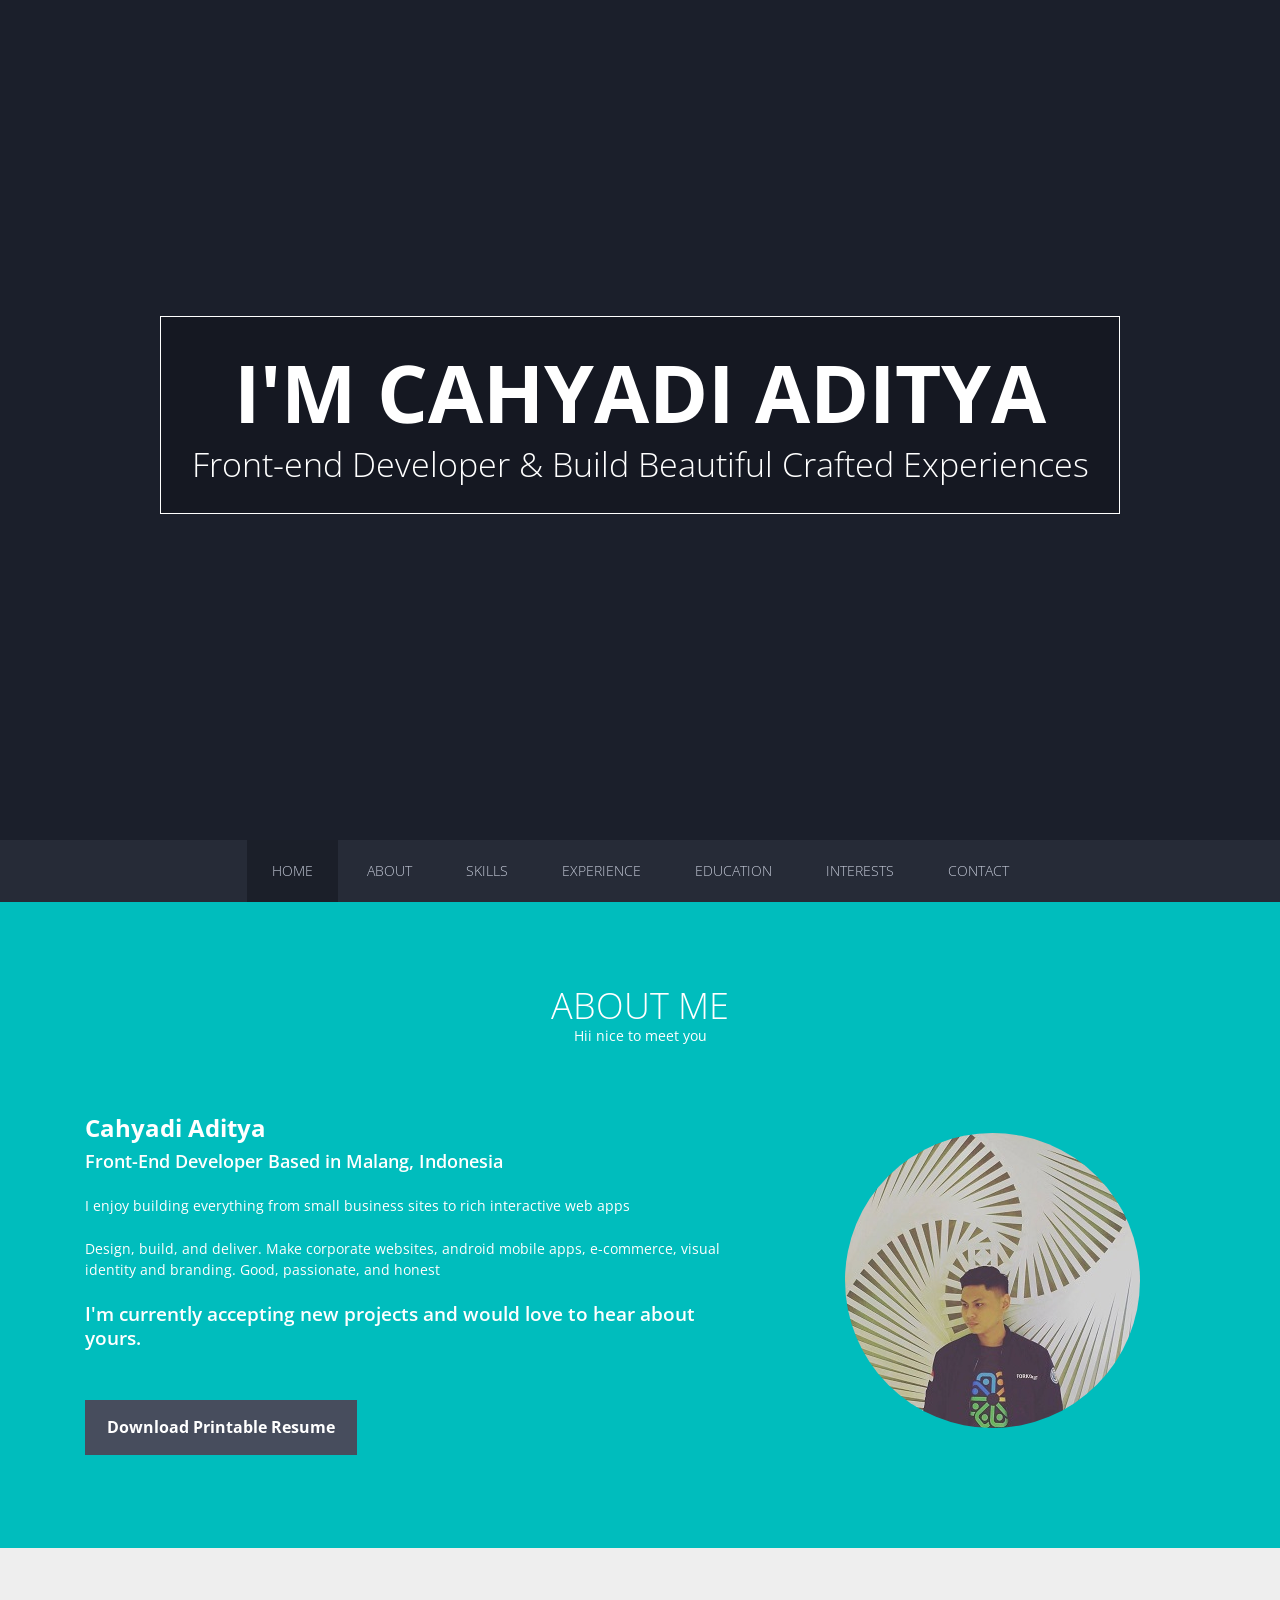
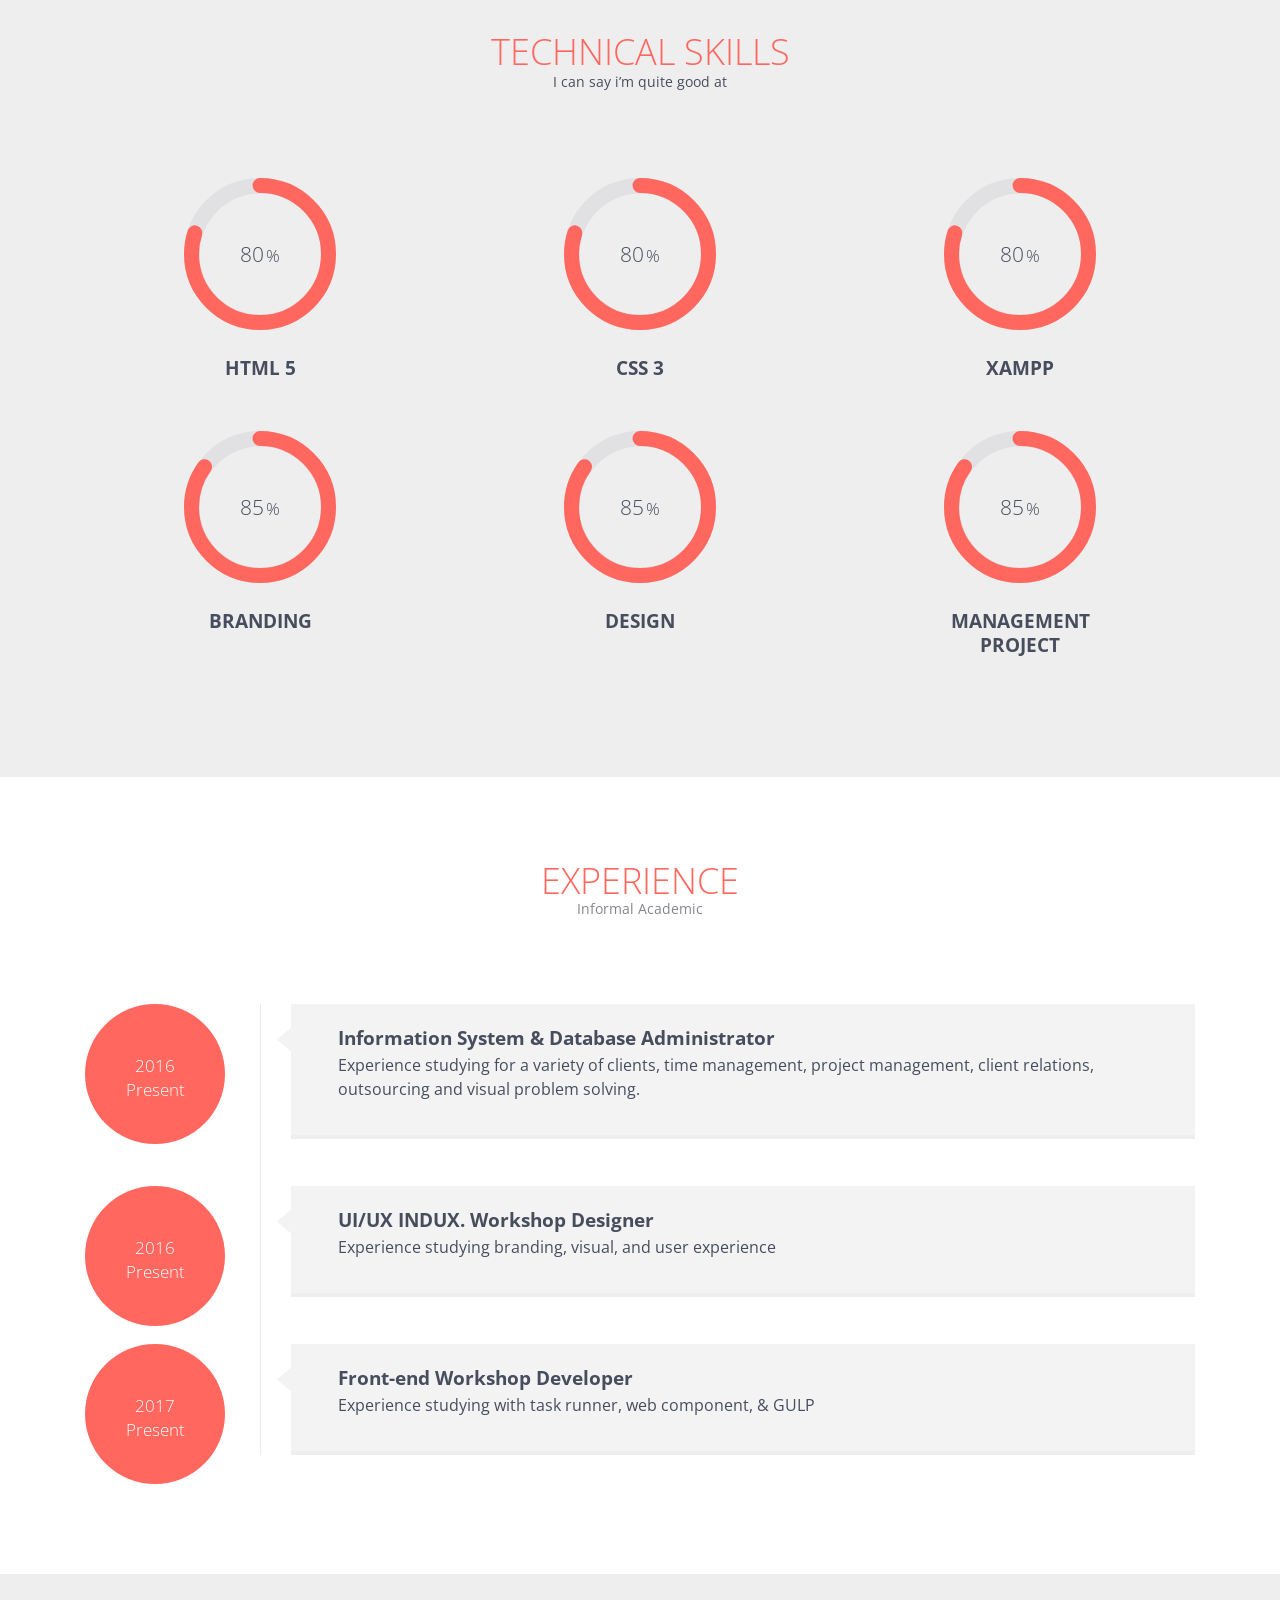
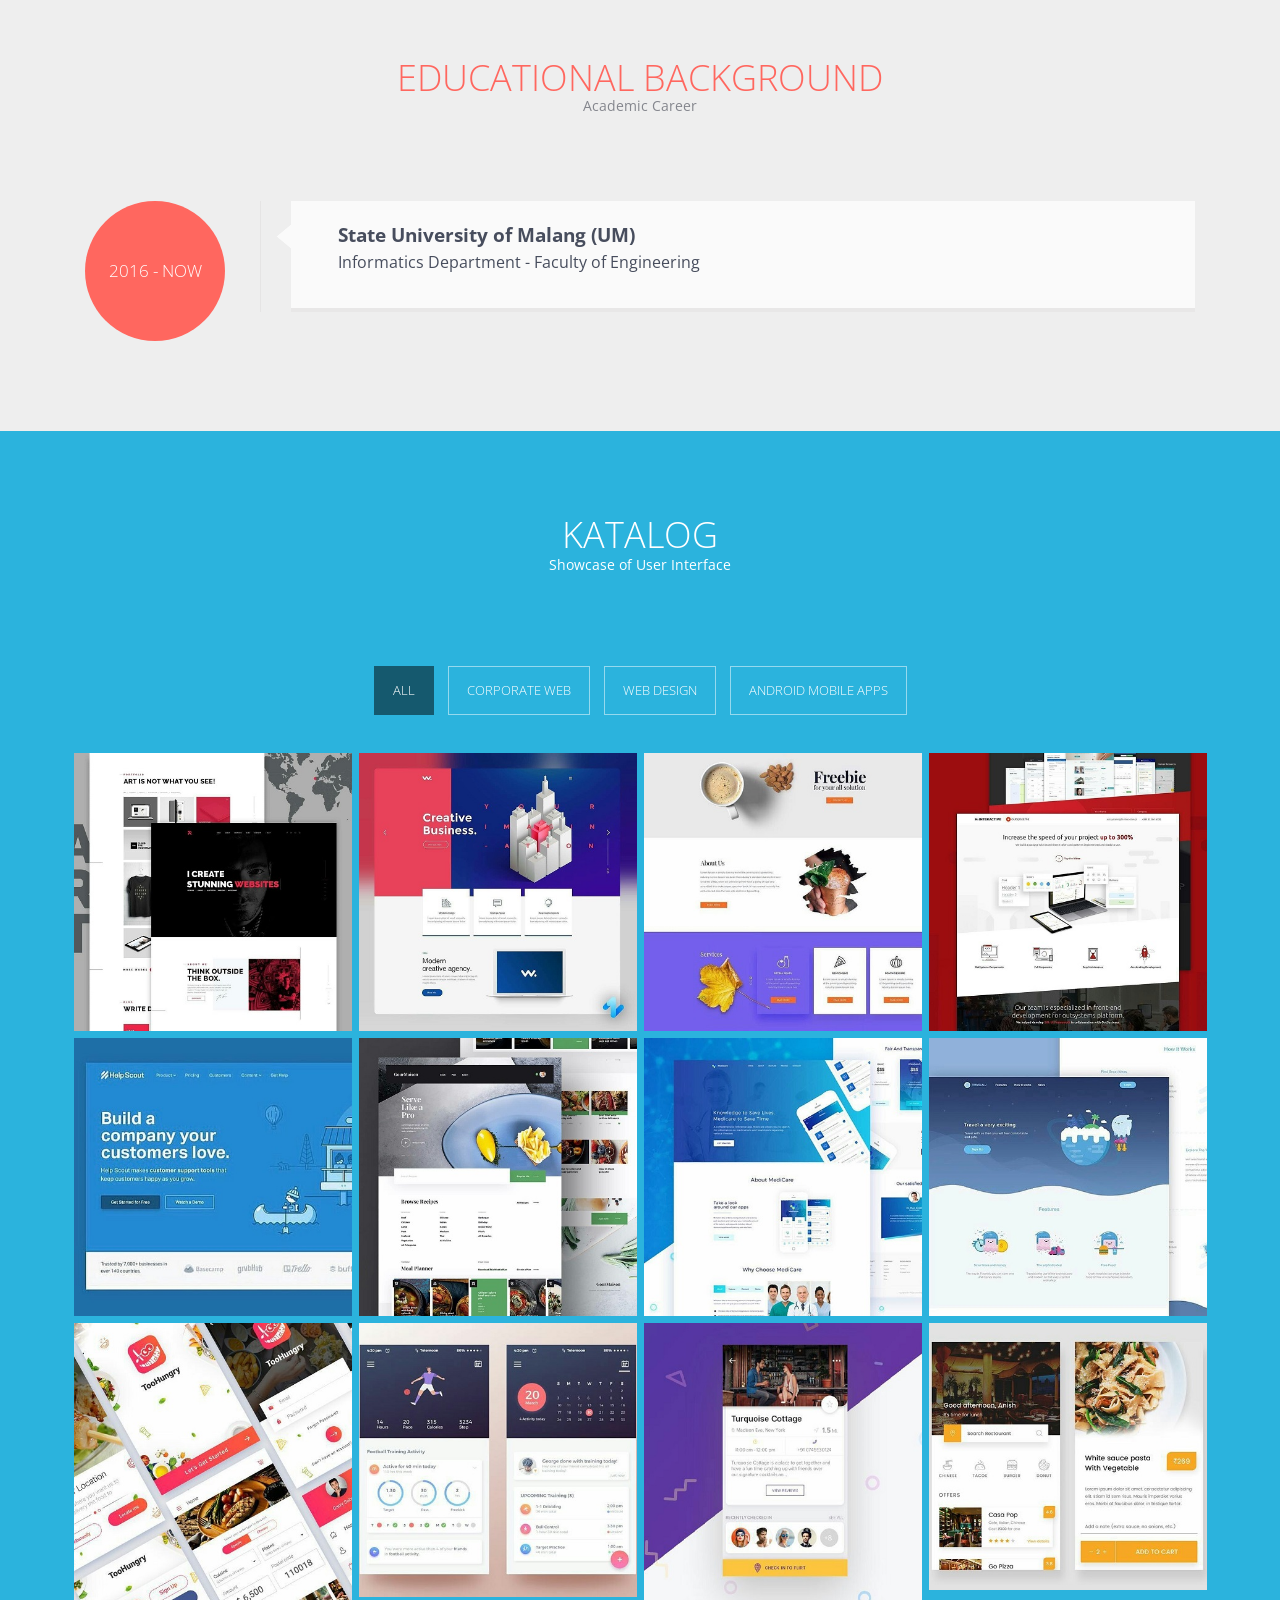
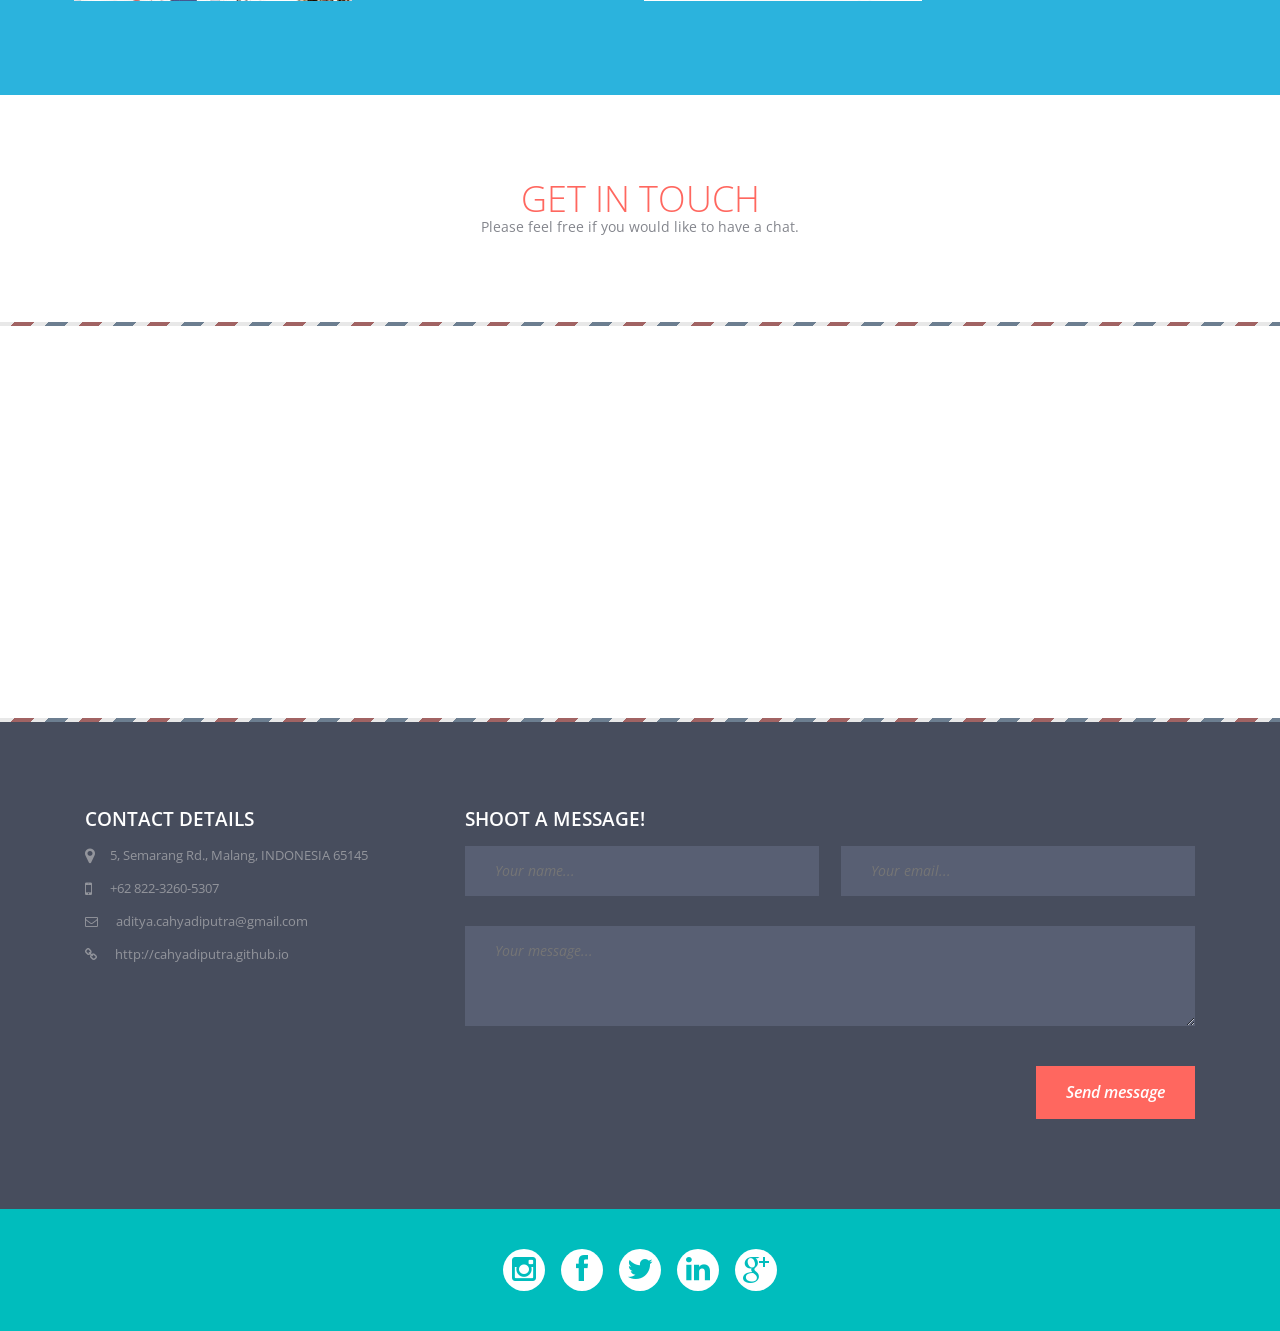
<file: index.html>
<!DOCTYPE html>
<!--[if lt IE 7 ]> <html class="ie ie6 no-js" lang="en"> <![endif]-->
<!--[if IE 7 ]>    <html class="ie ie7 no-js" lang="en"> <![endif]-->
<!--[if IE 8 ]>    <html class="ie ie8 no-js" lang="en"> <![endif]-->
<!--[if IE 9 ]>    <html class="ie ie9 no-js" lang="en"> <![endif]-->
<!--[if gt IE 9]><!--><html class="no-js" lang="en"><!--<![endif]--><head>
<meta charset="UTF-8" />
<meta http-equiv="X-UA-Compatible" content="IE=edge,chrome=1">
<title>Cahyadi Aditya</title>
<meta name="viewport" content="width=device-width, initial-scale=1.0">
<!--main style-->
<link rel="stylesheet" type="text/css" media="screen" href="css/bootstrap.css">
<link rel="stylesheet" type="text/css" media="screen" href="css/style.css">
<!--background slider style-->
<link rel="stylesheet" type="text/css" href="css/slideshow.css" />
<!--google font style-->
<link href='http://fonts.googleapis.com/css?family=Open+Sans:300italic,400italic,600italic,700italic,800italic,400,600,700,800,300' rel='stylesheet' type='text/css'>
<!--font-family: 'Open Sans', sans-serif;-->
<!-- font css style-->
<link rel="stylesheet" href="css/font-awesome.css">
<!--for slider style-->

<noscript>
<link rel="stylesheet" type="text/css" href="css/fallback.css" />
</noscript>
<!--[if lt IE 9]>
			<link rel="stylesheet" type="text/css" href="css/fallback.css" />
		<![endif]-->
    <link rel="shortcut icon" href="images/as.ico">
</head><body>
<!--wrapper start-->
<div class="wrapper" id="wrapper">
  <header>
    <!--banner start-->
    <div class="banner row" id="banner">
      <div class="col-xs-12 col-sm-12 col-md-12 col-lg-12 noPadd" style="height:100%">
        <!--background slide show start-->        <ul class="cb-slideshow">
          <li><span>image1</span></li>
          <li><span>image2</span></li>
          <li><span>image3</span></li>
          <li><span>image3</span></li>

        </ul>
        <!--background slide show end-->
      </div>
    </div>
    <!--banner end-->
    <div class="bannerText container">
      <h1>I'm Cahyadi Aditya</h1>
      <h2>Front-end Developer & Build Beautiful Crafted Experiences</h2>
    </div>
    <!--menu start-->
    <div class="menu">
      <div class="navbar-wrapper">
        <div class="container">
          <div class="navwrapper">
            <div class="navbar navbar-inverse navbar-static-top">
              <div class="container">
                <div class="navbar-header">
                  <button type="button" class="navbar-toggle" data-toggle="collapse" data-target=".navbar-collapse"> <span class="icon-bar"></span> <span class="icon-bar"></span> <span class="icon-bar"></span> </button>
                  <a class="navbar-brand" href="#">Menu</a> </div>
                <div class="navbar-collapse collapse">
                  <ul class="nav navbar-nav">
                    <li class="menuItem active"><a href="#wrapper">Home</a></li>
                    <li class="menuItem"><a href="#aboutme">About</a></li>
                    <li class="menuItem"><a href="#technical">Skills</a></li>
                    <li class="menuItem"><a href="#exprience">Experience</a></li>
                    <li class="menuItem"><a href="#education">Education</a></li>
                    <li class="menuItem"><a href="#protfolio">Interests</a></li>
                    <li class="menuItem"><a href="#contact">Contact</a></li>
                  </ul>
                </div>
              </div>
            </div>
          </div>
          <!-- End Navbar -->
        </div>
      </div>
    </div>
    <!--menu end-->
  </header>
  <!--about me start-->
  <section class="aboutme" id="aboutme">
    <div class="container">
      <div class="heading">
        <h2>About me</h2>
        <p>Hii nice to meet you </p>
      </div>
      <div class="row">
        <div class=" col-xs-12 col-sm-12 col-md-7 col-lg-7">
          <h3><b>Cahyadi Aditya</b></h3>
          <h4 class="subHeading">Front-End Developer Based in Malang, Indonesia</h4>
		  <p>I enjoy building everything from small business sites to rich interactive web apps</p>
		  <p>Design, build, and deliver.
		  Make corporate websites, android mobile apps, e-commerce, visual identity and branding.
		  Good, passionate, and honest</p>
          <h4>I'm currently accepting new projects and would love to hear about yours.</h4>
          
          <p></p>
          <p></p>

          <a href="https://drive.google.com/uc?export=download&id=1GkYFpBYsZnGGpyFj8CmBOcWP2TI9RzPV" class="bntDownload">Download Printable Resume</a> </div>
        <div class=" col-xs-12 col-sm-12 col-md-4 col-lg-4 col-md-offset-1 col-lg-offset-1 proPic"> <img src="images/jack u.jpg" alt="" class="img-circle topmar"> </div>
      </div>
    </div>
  </section>
  <!--about me end-->
  <!--loading bar start-->
  
<!--loading bar end-->
  <!--technical start-->
  <section class="technical" id="technical">
    <div class="container">
      <div class="heading">
        <h2>Technical Skills</h2>
        <p>I can say i’m quite good at</p>
      </div>
      <div class="row">
        <div class=" col-xs-12 col-sm-4 col-md-4 col-lg-4 skillsArea">
          <div class=" col-xs-12 col-sm-6 col-md-6 col-lg-6 skills"> <span class="chart skilBg" data-percent="80"> <span class="percent"></span> </span>
            <h4>HTML 5</h4>
            <p></p>
          </div>
        </div>
        <div class=" col-xs-12 col-sm-4 col-md-4 col-lg-4 skillsArea">
          <div class=" col-xs-12 col-sm-6 col-md-6 col-lg-6 skills"> <span class="chart skilBg" data-percent="80"> <span class="percent"></span> </span>
            <h4>CSS 3</h4>
            <p></p>
          </div>
        </div>
        <div class=" col-xs-12 col-sm-4 col-md-4 col-lg-4 skillsArea">
          <div class=" col-xs-12 col-sm-6 col-md-6 col-lg-6 skills"> <span class="chart skilBg" data-percent="80"> <span class="percent"></span> </span>
            <h4>XAMPP</h4>
            <p></p>
          </div>
        </div>
        <div class=" col-xs-12 col-sm-4 col-md-4 col-lg-4 skillsArea">
          <div class=" col-xs-12 col-sm-6 col-md-6 col-lg-6 skills"> <span class="chart skilBg" data-percent="85"> <span class="percent"></span> </span>
            <h4>BRANDING</h4>
            <p></p>
          </div>
        </div>
        <div class=" col-xs-12 col-sm-4 col-md-4 col-lg-4 skillsArea">
          <div class=" col-xs-12 col-sm-6 col-md-6 col-lg-6 skills"> <span class="chart skilBg" data-percent="85"> <span class="percent"></span> </span>
            <h4>DESIGN</h4>
            <p></p>
          </div>
        </div>
        <div class=" col-xs-12 col-sm-4 col-md-4 col-lg-4 skillsArea">
          <div class=" col-xs-12 col-sm-6 col-md-6 col-lg-6 skills"> <span class="chart skilBg" data-percent="85"> <span class="percent"></span> </span>
            <h4>MANAGEMENT PROJECT</h4>
            <p></p>
          </div>
        </div>
      </div>
    </div>
  </section>
  <!--technical end-->
  <!--exprience start-->
  <section class="exprience" id="exprience">
    <div class="container">
      <div class="heading">
        <h2>Experience</h2>
        <p>Informal Academic</p>
      </div>
      <div class="row workDetails">
        <div class="col-xs-12 col-sm-3 col-md-2 col-lg-2">
          <div class="workYear">2016<br>
            Present</div>
        </div>
        <div class="col-xs-12 col-sm-9 col-md-10 col-lg-10 rightArea">
          <div class="arrowpart"></div>
          <div class="exCon">
            <h4>Information System & Database Administrator</h4>
            <h5>Experience studying for a variety of clients, time management, project management, client relations, outsourcing and visual problem solving.</h5>
            <p></p>
          </div>
        </div>
      </div>
      <div class="row workDetails">
        <div class="col-xs-12 col-sm-3 col-md-2 col-lg-2">
          <div class="workYear">2016<br>
            Present</div>
        </div>
        <div class="col-xs-12 col-sm-9 col-md-10 col-lg-10 rightArea">
          <div class="arrowpart"></div>
          <div class="exCon">
            <h4>UI/UX INDUX. Workshop Designer</h4>
            <h5>Experience studying branding, visual, and user experience</h5>
            <p></p>
          </div>
        </div>
      </div>
      <div class="row workDetails">
        <div class="col-xs-12 col-sm-3 col-md-2 col-lg-2">
          <div class="workYear">2017<br>
            Present</div>
        </div>
        <div class="col-xs-12 col-sm-9 col-md-10 col-lg-10 rightArea">
          <div class="arrowpart"></div>
          <div class="exCon">
            <h4>Front-end Workshop Developer</h4>
            <h5>Experience studying with task runner, web component, & GULP</h5>
            <p></p>
          </div>
        </div>
      </div>
    </div>
  </section>
  <!--exprience end-->
  <!--education start-->
  <section class="education" id="education">
    <div class="container">
      <div class="heading">
        <h2>Educational Background</h2>
        <p>Academic Career</p>
      </div>

      <div class="row workDetails">
        <div class="col-xs-12 col-sm-3 col-md-2 col-lg-2">
          <div class="workYear">2016 - NOW</div>
        </div>
        <div class="col-xs-12 col-sm-9 col-md-10 col-lg-10 rightArea">
          <div class="arrowpart"></div>
          <div class="exCon">
            <h4>State University of Malang (UM)</h4>
            <h5>Informatics Department - Faculty of Engineering</h5>
            <p></p>
          </div>
        </div>
      </div>
    </div>

  </section>
  <!--education end-->
  <!--protfolio start-->
  <section class="protfolio" id="protfolio">
    <div class="container">
      <div class="heading">
        <h2>Katalog</h2>
        <p>Showcase of User Interface</p>
      </div>
      <div class="portfolioFilter">
        <ul>
          <li><a href="#" data-filter="*" class="current">All</a></li>
          <li><a href="#" data-filter=".photos">Corporate Web</a></li>
          <li><a href="#" data-filter=".branding">Web Design</a></li>
          <li><a href="#" data-filter=".illustration">Android Mobile Apps</a></li>
        </ul>
      </div>
      <ul class="portfolioContainer row">
        <li class="photos col-xs-6 col-sm-4 col-md-3 col-lg-3">
          <div class="lightCon"> <span class="hoverBox"> <span class="smallIcon"> <a rel="lightbox-demo" href="images/portfolio/big/1.jpg" title="Project Title1" class="zoom lb lb_warsaw1"><i class="fa fa-search fa-2x"></i></a> <a href="#" title="Project Link" target="_blank" class="linKed"><i class="fa fa-link fa-2x"></i></i></a> </span> </span> <img src="images/percy.jpg" alt=""  > </div>
        </li>
        <li class="photos col-xs-6 col-sm-4 col-md-3 col-lg-3">
          <div class="lightCon"> <span class="hoverBox"> <span class="smallIcon"> <a rel="lightbox-demo" href="images/portfolio/big/1.jpg" title="Project Title1" class="zoom lb lb_warsaw1"><i class="fa fa-search fa-2x"></i></a> <a href="#" title="Project Link" target="_blank" class="linKed"><i class="fa fa-link fa-2x"></i></i></a> </span> </span> <img src="images/harry.jpg" alt=""  > </div>
        </li>
        <li class="photos col-xs-6 col-sm-4 col-md-3 col-lg-3">
          <div class="lightCon"> <span class="hoverBox"> <span class="smallIcon"> <a rel="lightbox-demo" href="images/portfolio/big/1.jpg" title="Project Title1" class="zoom lb lb_warsaw1"><i class="fa fa-search fa-2x"></i></a> <a href="#" title="Project Link" target="_blank" class="linKed"><i class="fa fa-link fa-2x"></i></i></a> </span> </span> <img src="images/sun.jpg" alt=""  > </div>
        </li>
        <li class="photos col-xs-6 col-sm-4 col-md-3 col-lg-3">
          <div class="lightCon"> <span class="hoverBox"> <span class="smallIcon"> <a rel="lightbox-demo" href="images/portfolio/big/1.jpg" title="Project Title1" class="zoom lb lb_warsaw1"><i class="fa fa-search fa-2x"></i></a> <a href="#" title="Project Link" target="_blank" class="linKed"><i class="fa fa-link fa-2x"></i></i></a> </span> </span> <img src="images/db.jpg" alt="" > </div>
        </li>
        <li class="branding col-xs-6 col-sm-4 col-md-3 col-lg-3">
          <div class="lightCon"> <span class="hoverBox"> <span class="smallIcon"> <a rel="lightbox-demo" href="images/portfolio/big/8.jpg" title="Project Title8" class="zoom lb lb_warsaw1"><i class="fa fa-search fa-2x"></i></a> <a href="#" title="Project Link" target="_blank" class="linKed"><i class="fa fa-link fa-2x"></i></i></a> </span> </span> <img src="images/z.jpg" alt="" > </div>
        </li>
         <li class="branding col-xs-6 col-sm-4 col-md-3 col-lg-3">
          <div class="lightCon"> <span class="hoverBox"> <span class="smallIcon"> <a rel="lightbox-demo" href="images/portfolio/big/8.jpg" title="Project Title8" class="zoom lb lb_warsaw1"><i class="fa fa-search fa-2x"></i></a> <a href="#" title="Project Link" target="_blank" class="linKed"><i class="fa fa-link fa-2x"></i></i></a> </span> </span> <img src="images/x1.jpg" alt="" > </div>
        </li>
         <li class="branding col-xs-6 col-sm-4 col-md-3 col-lg-3">
          <div class="lightCon"> <span class="hoverBox"> <span class="smallIcon"> <a rel="lightbox-demo" href="images/portfolio/big/8.jpg" title="Project Title8" class="zoom lb lb_warsaw1"><i class="fa fa-search fa-2x"></i></a> <a href="#" title="Project Link" target="_blank" class="linKed"><i class="fa fa-link fa-2x"></i></i></a> </span> </span> <img src="images/c.jpg" alt="" > </div>
        </li>
         <li class="branding col-xs-6 col-sm-4 col-md-3 col-lg-3">
          <div class="lightCon"> <span class="hoverBox"> <span class="smallIcon"> <a rel="lightbox-demo" href="images/portfolio/big/8.jpg" title="Project Title8" class="zoom lb lb_warsaw1"><i class="fa fa-search fa-2x"></i></a> <a href="#" title="Project Link" target="_blank" class="linKed"><i class="fa fa-link fa-2x"></i></i></a> </span> </span> <img src="images/v1.jpg" alt="" > </div>
        </li>
        <li class="illustration col-xs-6 col-sm-4 col-md-3 col-lg-3">
          <div class="lightCon"> <span class="hoverBox"> <span class="smallIcon"> <a rel="lightbox-demo" href="images/portfolio/big/3.jpg" title="Project Title3" class="zoom lb lb_warsaw1"><i class="fa fa-search fa-2x"></i></a> <a href="#" title="Project Link" target="_blank" class="linKed"><i class="fa fa-link fa-2x"></i></i></a> </span> </span> <img src="images/2.jpg" alt="" > </div>
        </li>
        <li class="illustration col-xs-6 col-sm-4 col-md-3 col-lg-3">
          <div class="lightCon"> <span class="hoverBox"> <span class="smallIcon"> <a rel="lightbox-demo" href="images/portfolio/big/3.jpg" title="Project Title3" class="zoom lb lb_warsaw1"><i class="fa fa-search fa-2x"></i></a> <a href="#" title="Project Link" target="_blank" class="linKed"><i class="fa fa-link fa-2x"></i></i></a> </span> </span> <img src="images/3a.jpg" alt="" > </div>
        </li>
        <li class="illustration col-xs-6 col-sm-4 col-md-3 col-lg-3">
          <div class="lightCon"> <span class="hoverBox"> <span class="smallIcon"> <a rel="lightbox-demo" href="images/portfolio/big/3.jpg" title="Project Title3" class="zoom lb lb_warsaw1"><i class="fa fa-search fa-2x"></i></a> <a href="#" title="Project Link" target="_blank" class="linKed"><i class="fa fa-link fa-2x"></i></i></a> </span> </span> <img src="images/1.jpg" alt="" > </div>
        </li>
        <li class="illustration col-xs-6 col-sm-4 col-md-3 col-lg-3">
          <div class="lightCon"> <span class="hoverBox"> <span class="smallIcon"> <a rel="lightbox-demo" href="images/portfolio/big/3.jpg" title="Project Title3" class="zoom lb lb_warsaw1"><i class="fa fa-search fa-2x"></i></a> <a href="#" title="Project Link" target="_blank" class="linKed"><i class="fa fa-link fa-2x"></i></i></a> </span> </span> <img src="images/4.jpg" alt="" > </div>
        </li>
      </ul>
    </div>
  </section>
  <!--protfolio end-->
  <!--contact start-->
  <section class="contact" id="contact">
    <div class="container topCon">
      <div class="heading">
        <h2>Get In Touch</h2>
        <p>Please feel free if you would like to have a chat.</p>
      </div>
    </div>
    <div class="row mapArea">
      <iframe src="https://www.google.com/maps/embed?pb=!1m18!1m12!1m3!1d3951.3582767579705!2d112.61560021406316!3d-7.961876581549757!2m3!1f0!2f0!3f0!3m2!1i1024!2i768!4f13.1!3m3!1m2!1s0x2e78827fda314f2f%3A0xc6cce314f6b7ff08!2sSekretariat+BEM+FT+UM!5e0!3m2!1sid!2sid!4v1521385899888" width="600" height="450" frameborder="0" style="border:0" allowfullscreen></iframe>
    </div>
  </section>
  <section class="contactDetails">
    <div class="container">
      <!--contact info start-->
      <div class="col-xs-12 col-sm-3 col-md-4 col-lg-4">
        <h4>Contact details</h4>
<p> <i class="fa fa-map-marker fa-lg"></i>5, Semarang Rd., Malang, INDONESIA 65145</p>
        <p> <i class="fa fa-mobile fa-lg"></i> +62 822-3260-5307</p>
        <p> <i class="fa fa-envelope-o "></i> <a href="mailto:aditya.cahyadiputra@hotmail.com">aditya.cahyadiputra@gmail.com</a></p>
        <p> <i class="fa fa-link "></i> <a href="www.cahyadiputra.github.io">http://cahyadiputra.github.io</a></p>
      </div>
      <!--contact info end-->
      <!--contact form start-->
      <div class="col-xs-12 col-sm-9 col-md-8 col-lg-8 conForm">
        <h4>Shoot a message!</h4>
        <div id="message"></div>
        <form method="post" action="php/contact.php" name="cform" id="cform">
          <input name="name" id="name" type="text" class="col-xs-12 col-sm-6 col-md-6 col-lg-6" placeholder="Your name..." >
          <input name="email" id="email" type="email" class=" col-xs-12 col-sm-6 col-md-6 col-lg-6 noMarr" placeholder="Your email..." >
          <textarea name="comments" id="comments" cols="" rows="" class="col-xs-12 col-sm-12 col-md-12 col-lg-12" placeholder="Your message..."></textarea>
          <input type="submit" id="submit" name="send" class="submitBnt" value="Send message">
          <div id="simple-msg"></div>
        </form>
      </div>
      <!--contact form end-->
    </div>
  </section>
  <!--contact end-->
  <!--footer start-->
  <section class="footer" id="footer">
    <div class="container">
      <ul>
        <li><a href="https://instagram.com/cahyadi_aditya"><i class="fa fa-instagram fa-2x"></i></a></li>
        <li><a href="https://www.facebook.com/cahyadi.aditya.5"><i class="fa fa-facebook fa-2x"></i></a></li>
        <li><a href="https://twitter.com/cahyadi_adity"><i class="fa fa-twitter fa-2x"></i></a></li>
        <li><a href="https://www.linkedin.com/in/aditya-cahyadi-putra-41b623125/"><i class="fa fa-linkedin fa-2x"></i></a></li>
        <li><a href="https://plus.google.com/u/1/?hl=id"><i class="fa fa-google-plus fa-2x"></i></a></li>
      </ul>
    </div>
  </section>
  <!--footer end-->
</div>
<!--wrapper end-->
<!--modernizr js-->
<script type="text/javascript" src="js/modernizr.custom.26633.js"></script>
<!--jquary min js-->
<script type="text/javascript" src="js/jquery.min.js"></script>
<script src="js/bootstrap.js"></script>
<script type="text/javascript" src="js/jquery.gridrotator.js"></script>
<!--for custom jquary-->
<script src="js/custom.js"></script>
<!--for placeholder jquary-->
<script type="text/javascript" src="js/jquery.placeholder.js"></script>
<!--for menu jquary-->
<script type="text/javascript" src="js/stickUp.js"></script>
<script type="text/javascript">
jQuery(function($) {
$(document).ready( function() {
  //enabling stickUp on the '.navbar-wrapper' class
  $('.navbar-wrapper').stickUp({
				parts: {
				  0: 'banner',
				  1: 'aboutme',
				  2: 'technical',
				  3: 'exprience',
				  4: 'education',
				  5: 'protfolio',
				  6: 'contact'
				},
				itemClass: 'menuItem',
				itemHover: 'active',
				topMargin: 'auto'
			  });
});

$( ".navbar.navbar-inverse.navbar-static-top a" ).click(function() {
  $( ".navbar-collapse" ).addClass( "hideClass" );
});


$( ".navbar.navbar-inverse.navbar-static-top a" ).click(function() {
  $( ".navbar-collapse" ).addClass( "collapse" );
});


$( ".navbar.navbar-inverse.navbar-static-top a" ).click(function() {
  $( ".navbar-collapse" ).removeClass( "in" );
});

$( ".navbar-toggle" ).click(function() {
  $( ".navbar-collapse" ).removeClass( "hideClass" );
});


});
</script>
<!--for portfoli filter jquary-->
<script src="js/jquery.isotope.js" type="text/javascript"></script>
<!--for portfoli lightbox -->
<link type="text/css" rel="stylesheet" id="theme" href="css/jquery-ui-1.8.16.custom.css">
<link type="text/css" rel="stylesheet" href="css/lightbox.min.css">
<script type="text/javascript" src="js/jquery.ui.widget.min.js"></script>
<script type="text/javascript" src="js/jquery.ui.rlightbox.js"></script>
<!--for skill chat jquary-->
<script src="js/jquery.easing.min.js"></script>
<script src="js/jquery.easypiechart.js"></script>
<!--contact form js-->
<script type="text/javascript" src="js/jquery.contact.js"></script>
</body>
</html>
</file>
<file: css/style.css>
/* ------------------------------------------------------------------------------

	Template Name: Coming soon
	Template URI: http://http://www.themeelite.com/comingsoon
	Description: Full Screen Coming Soon Template
	Author: Andy
	Author URI: http://www.themeelite.com
	License: GNU General Public License version 3.0
	License URI: http://www.gnu.org/licenses/gpl-3.0.html
	Version: 1.0
	
	1. CSS Reset
	2. Document Setup
	3. Header Part
		3.1 Slide show background control
	4. Background slider CSS style
	5. Menu Style
	6. About me Style
	7. Technical Skills Style
	8. Work Experience Style
	9. Education Style
	10. Protfolio Style
	11. Get in tuch Style
	12. Footer Style
	13. Responsive style
		
		
---------------------------------------------------------------------------------
/* 1. CSS Reset
-------------------------------------------------------------------------------*/

* {
	padding:0;
	margin:0;
}
body {
	color:#fff;
	font-family: 'Open Sans', sans-serif;
	font-weight: 300;
	position:relative;
	background:#000;
	width:100%;
	height:100%;
	overflow: scroll;
	overflow-x: hidden;
}
a {
	text-decoration:none;
	color:#fff;
	outline:none;
}

/*----------------------------------------------------
 2.	Document Setup
------------------------------------------------------*/
.wrapper{
	width:100%;
}
.spHeight{
	padding-top:63px;
}

.noMar{
	margin:0 !important;
}
.noPadd{
	padding:0px !important;
}

.container .row{
	margin:0px;
}

p{
	font-family: 'Open Sans', sans-serif;
	font-size:14px;
	line-height:21px;
	font-weight:400;
	padding-bottom:22px;
	margin:0px;
}
h1{
	font-family: 'Open Sans', sans-serif;
	font-size:80px;
	line-height:90px;
	font-weight:700;
	margin:0px;
	padding-bottom:8px;
}
h2{
	font-family: 'Open Sans', sans-serif;
	font-size:36px;
	line-height:38px;
	padding-bottom:0px;
	font-weight:300;
	text-transform:uppercase;
	margin:0px;
}
h3{
	font-family: 'Open Sans', sans-serif;
	font-size:24px;
	line-height:30px;
	padding-bottom:6px;
	font-weight:400;
	margin:0px;
}
h4{
	font-family: 'Open Sans', sans-serif;
	font-size:19px;
	line-height:24px;
	padding-bottom:6px;
	font-weight:600;
	margin:0px;
}
h5{
	font-family: 'Open Sans', sans-serif;
	font-size:16px;
	line-height:24px;
	padding-bottom:6px;
	font-weight:400;
	margin:0px;
}

h4.subHeading{
	font-weight:600;
	font-size:18px;
	padding-bottom:22px;
}

.heading{
	text-align:center;
	padding-bottom:45px;
}

.topmar{
	margin-top:20px;
}



/*----------------------------------------------------
 3.	Header Part
------------------------------------------------------*/
header{
	position:relative;
}
.banner{
	overflow:hidden;
	margin:0 auto !important;
	background:#CACACA;
}

.bannerText{
	position:absolute;
	left:0;
	right:0;
	top:35%;
	text-align:center;
	padding:30px 0 30px ;
	max-width:960px;
	border:1px solid #fff;
	background: rgba(0, 0, 0, 0.2);
	 filter:progid:DXImageTransform.Microsoft.gradient(startColorstr=#b2000000, endColorstr=#b2000000);
	zoom: 1;
}
.bannerText h1{
	text-transform:uppercase;
}
.bannerText h2{
	font-size:34px;
	text-transform:none;
}




/*------------------------------------
	3.1 Slide show background control
--------------------------------------*/ 
.cb-slideshow{
	background:#1b1f2b;
}
.cb-slideshow li{
	opacity:0.2;
	filter:alpha(opacity=20); /* For IE8 and earlier */
}




/*---------------------------------------------------------------------------------
 4. Background slider CSS style
-------------------------------------------------------------------------------*/
.ri-grid {
	margin:0px auto;
	position: relative;
	height: auto;
}
.ri-grid ul {
	list-style: none;
	display: block;
	width: 100%;
	margin: 0;
	padding: 0;
}
.ri-grid ul:before, .ri-grid ul:after {
	content: '';
	display: table;
}
.ri-grid ul:after {
	clear: both;
}
.ri-grid ul {
	zoom: 1; /* For IE 6/7 (trigger hasLayout) */
}
.ri-grid ul li {
	-webkit-perspective: 400px;
	-moz-perspective: 400px;
	-o-perspective: 400px;
	-ms-perspective: 400px;
	perspective: 400px;
	margin: 0;
	padding: 0;
	float: left;
	position: relative;
	display: block;
	overflow: hidden;
	background: #000;
}
.ri-grid ul li a {
	display: block;
	outline: none;
	position: absolute;
	left: 0;
	top: 0;
	width: 100%;
	height: 100%;
	-webkit-backface-visibility: hidden;
	-moz-backface-visibility: hidden;
	-o-backface-visibility: hidden;
	-ms-backface-visibility: hidden;
	backface-visibility: hidden;
	-webkit-transform-style: preserve-3d;
	-moz-transform-style: preserve-3d;
	-o-transform-style: preserve-3d;
	-ms-transform-style: preserve-3d;
	transform-style: preserve-3d;
	-webkit-background-size: 100% 100%;
	-moz-background-size: 100% 100%;
	background-size: 100% 100%;
	background-position: center center;
	background-repeat: no-repeat;
	background-color: #333;
	-webkit-box-sizing: content-box;
	-moz-box-sizing: content-box;
	box-sizing: content-box;
}
/* Grid wrapper sizes */
.ri-grid-size-1 {
	width: 55%;
}
.ri-grid-size-2 {
	width: 100%;
}
.ri-grid-size-3 {
	width: 100%;
	margin-top: 0px;
}
/* Shadow style */
.ri-shadow:after, .ri-shadow:before {
	content: "";
	position: absolute;
	z-index: -2;
	bottom: 15px;
	left: 10px;
	width: 50%;
	height: 20%;
	max-width: 300px;
	max-height: 100px;
	box-shadow: 0 15px 10px rgba(0, 0, 0, 0.7);
	-webkit-transform: rotate(-3deg);
	-moz-transform: rotate(-3deg);
	-ms-transform: rotate(-3deg);
	-o-transform: rotate(-3deg);
	transform: rotate(-3deg);
}
.ri-shadow:after {
	right: 10px;
	left: auto;
	-webkit-transform: rotate(3deg);
	-moz-transform: rotate(3deg);
	-ms-transform: rotate(3deg);
	-o-transform: rotate(3deg);
	transform: rotate(3deg);
}
.ri-grid-loading:after, .ri-grid-loading:before {
	display: none;
}
.ri-loading-image {
	display: none;
}
.ri-grid-loading .ri-loading-image {
	position: relative;
	width: 30px;
	height: 30px;
	left: 50%;
	margin: 100px 0 0 -15px;
	display: block;
}


/*----------------------------------------------------
 5.	Menu Style
------------------------------------------------------*/
.isStuck{
    left:0px;
    width:100%;
}
.menu{
	 margin-top:0px;
	 position: static;
	 left:0px;
	 right:0px;
}

.navwrapper .container{
	padding:0;
	width:auto;
}

.navbar-header{
	display:none;
}
.nav > li > a{
	display:inline-block;
}
.navbar-nav > li{
	float: none;
	display: inline;
}
.navbar-nav{
	margin: 0 auto;
	text-align: center;
	float: none;
}

.navbar-toggle{
	margin-top:14px;
}


/* Special class on .container surrounding .navbar, used for positioning it into place. */
.navbar-wrapper {
  margin-top:0px;
  position: relative;
  z-index: 15;
  background:#262b37;
}
.navbar-wrapper .container{
	padding:0px;
}

.navbar-collapse{
	padding:0;
}
.navbar-collapse.in{
	max-height:100%;
}

.navbar.navbar-inverse.navbar-static-top {
  margin:0px auto;
  background:#262b37;
  color:#c3c8d6;
  border:none;
  font-family: 'Open Sans', sans-serif;
  font-size:14px;
  text-transform:uppercase;
}
.navbar.navbar-inverse.navbar-static-top a{
  color:#c3c8d6;
  padding:22px 25px;
  line-height:18px;
  text-align:center;
}
.navbar.navbar-inverse.navbar-static-top a:hover{
  color:#fff;
}
.navbar-inverse .navbar-nav>.active>a, .navbar-inverse .navbar-nav>.active>a:focus{
  background:#1b1f29;
  color:#c3c8d6;
}
.navbar-inverse .navbar-nav>.active>a:hover {
  background:#1b1f29;
  color:#fff;
}

.hideClass{
	display:none;
}


/* CUSTOMIZE THE CAROUSEL
-------------------------------------------------- */

/* Carousel base class */
.carousel {
}
/* Since positioning the image, we need to help out the caption */
.carousel-caption {
  z-index: 10;
}

/* Declare heights because of positioning of img element */
.carousel .item {
  height: 600px;
  background-color: #0A64A4;
}
.carousel-inner > .item > img {
  position: absolute;
  top: 0;
  left: 0;
  min-width: 100%;
}





/*----------------------------------------------------
 6.	About me Style
------------------------------------------------------*/

.aboutme{
	background:#00bdbd;
	color:#fff;
	position:relative;
}
.aboutme .container{
	padding-top:85px ;
	padding-bottom:93px ;
}


.aboutTop{
	background:#00bdbd;
	height:60px;
}
.spHeight .aboutTop{
	margin-top:-62px !important;
}

.bntDownload{
	font-size:16px;
	font-family: 'Open Sans', sans-serif;
	font-weight:700;
	background:#474d5d;
	padding:16px 22px;
	display:inline-block;
}
.bntDownload:hover{
	background:#373d4c;
	color:#CCCCCC;
	text-decoration:none;
}



/*----------------------------------------------------
 7.	Technical Skills Style
------------------------------------------------------*/
.addspace{
	height:60px;
	background:#eeeeee;
}

.technical{
	background:#eeeeee;
	color:#474d5d;
}
.technical .container{
	padding-top:85px ;
	padding-bottom:69px ;
}
.technical .heading p{
	padding-bottom:41px;
}

.technical p{
	color:#474d5d;
}
.technical h2{
	color:#ff675f;
}

.technical .skillsArea{
	padding:0px;
}
.technical .skills{
	margin:0 auto;
	margin-bottom:23px;
	text-align:center;
	padding:0px;
	float:none;
}
.technical .skills p{
	color:#84868d;
	font-size:13px;
	line-height:18px;
	text-align:center;
}
.technical .skills img{
	margin:0 auto;
	margin-bottom:33px;
	width:100%;
	max-width:152px;
}

.technical .skills h4{
	font-weight:700;
	text-transform:uppercase;
}


.skilBg{
	background:url(../images/skills.png) no-repeat 0 0;
}


.chart {
  position: relative;
  display: inline-block;
  width: 152px;
  height: 152px;
  margin-bottom: 26px;
  text-align: center;
}
.chart canvas {
  position: absolute;
  top: 0;
  left: 0;
}
.percent {
  display: inline-block;
  font-size:21px;
  color:#474d5d;
  line-height: 152px;
  z-index: 2;
}
.percent:after {
  content: '%';
  margin-left: 0.1em;
  font-size: .8em;
}
.angular {
  margin-top: 100px;
}
.angular .chart {
  margin-top: 0;
}




/*----------------------------------------------------
 8.	Work Experience Style
------------------------------------------------------*/
.exprience{
	background:#fff;
}
.exprience .container{
	padding-top:85px ;
	padding-bottom:90px ;
}

.exprience h2{
	color:#ff675f;
}
.exprience p{
	color:#84868d;
	/*font-size:13px;*/
	line-height:18px;
}
.exprience .heading p{
	padding-bottom:41px;
}

.exprience h4{
	font-weight:700;
}

.workDetails .rightArea{
	border-left: solid 1px #eaeaea;
	padding-bottom:47px;
}
.workDetails:last-child .rightArea{
	padding-bottom:0px;
}
.workYear{
	font-size:17px;
	color:#fff;
	background:#ff675f;
	text-align:center;
	width:120px;
	height:120px;
	padding:40px 0 40px 0;
	
	-webkit-border-radius: 50%;
    border-radius: 50%;
}


.arrowpart{
	float:left;
	width:15px;
	height:50px;
	background:url(../images/arrow-left.png) no-repeat 0 23px;
}
.exCon{
	width:auto;
	background:#f3f3f3;
	border-bottom:solid 4px #eeeeee;
	padding:22px 47px 6px 47px;
	margin-left:15px;
	text-align:left;
}

.exCon p{
	color:#84868d;
	line-height:21px;
}
.exCon h4{
	color:#474d5d;
	padding-bottom:3px;
}
.exCon h5{
	color:#474d5d;
}



/*----------------------------------------------------
 9.	Education Style
------------------------------------------------------*/
.education{
	background:#eeeeee;
}
.education .container{
	padding-top:85px ;
	padding-bottom:90px ;
}

.education h2{
	color:#ff675f;
}
.education p{
	color:#84868d;
	/*font-size:13px;*/
	line-height:18px;
}
.education .heading p{
	padding-bottom:41px;
}

.education h4{
	font-weight:700;
}


.education .arrowpart{
	background:url(../images/arrow-left-light.png) no-repeat 0 23px;
}
.education .exCon{
	background:#fafafa;
	border-bottom:solid 4px #e8e7e7;
}

.education .workDetails .rightArea{
	border-left-color:#e5e4e4;
}




/*----------------------------------------------------
 10. Protfolio Style
------------------------------------------------------*/
.protfolio{
	background:#2bb3dd;
}
.protfolio .container{
	padding-top:85px ;
	padding-bottom:90px ;
}

.protfolio .heading p{
	padding-bottom:41px;
}

.protfolio h4{
	font-weight:700;
}


.portfolioFilter{
	display:block;
	margin:0 auto;
	text-align: center;
}

.portfolioFilter ul{
	margin:0 auto;
	text-align:center;
	display:block;
	margin-bottom:30px;
}
.portfolioFilter ul li{
	display:inline-block;
	margin:5px 5px;
}
.portfolioFilter ul li a{
	padding:16px 18px;
	font-size:13px;
	line-height:15px;
	color:#ffffff;
	text-transform:uppercase;
	display:block;
	text-decoration:none;
	border:solid 1px #95d9ee;
	
	transition-duration: 0.2s;
	-webkit-transition-duration: 0.2s;
}

.portfolioFilter ul li a:hover{
	border:solid 1px #15596e;
	color:#15596e;
	
	transition-duration: 0.2s;
	-webkit-transition-duration: 0.2s;
}

.portfolioFilter ul li a.current{
	background:#15596e;
	border:solid 1px #15596e;
	color:#fff;
}



ul.portfolioContainer{
	display:block;
	padding:0px;
	list-style-type:none;
}
ul.portfolioContainer li{
	display:block;
	min-height:205px;
	padding:0px;
	margin:0px;
	cursor:pointer;
}
ul.portfolioContainer li .lightCon{
	display:block;
	margin:3px 3px 4px 4px;
	position:relative;
	overflow:hidden;
}
ul.portfolioContainer li img{
	 width:100%;
	 height:auto;
	 display:block;
}

span.hoverBox{
	visibility:hidden;
	width:100%;
	height:100%;
	position: absolute;
	left:0px;
	bottom: 0px;
	
	transition-duration: 0.2s;
	-webkit-transition-duration: 0.2s;
	
	background: rgba(0, 0, 0, 0.1);
	
}
ul.portfolioContainer li:hover span.hoverBox{
	visibility:visible;
	left:0px;
	bottom: 0px;
	
	background: rgba(0, 0, 0, 0.8);
	
	transition-duration: 0.2s;
	-webkit-transition-duration: 0.2s;
}

span.hoverBox a{
	line-height:42px;
}

span.hoverBox .smallIcon{
	width: 94px;
	margin: 0px auto;
	position: absolute;
	top: 50%;
	left: 50%;
	margin-left: -47px;
	margin-top: -21px;
}

span.hoverBox .zoom{
	visibility:hidden;
	width:42px;
	height:42px;
	background:#ff675f;
	color:#fff;
	position: relative;
	left:-150%;
	/*top:40%;*/
	text-align:center;
	line-height:50px;
	display: block;
	float: left;
	
	transition-duration: 0.2s;
	-webkit-transition-duration: 0.2s;
}
ul.portfolioContainer li:hover span.hoverBox .zoom{
	visibility:visible;
	left:0;
	
	transition-duration: 0.2s;
	-webkit-transition-duration: 0.2s;
}

span.hoverBox .linKed{
	visibility:hidden;
	width:42px;
	height:42px;
	background:#313131;
	color:#fff;
	position: relative;
	right:-150%;
	/*top:40%;*/
	text-align:center;
	line-height:52px;
	display: block;
	float: right;
	
	transition-duration: 0.2s;
	-webkit-transition-duration: 0.2s;
}
ul.portfolioContainer li:hover span.hoverBox .linKed{
	visibility:visible;
	right:0%;
	
	transition-duration: 0.2s;
	-webkit-transition-duration: 0.2s;
}


.isotope-item {
    z-index: 2;
}
.isotope-hidden.isotope-item {
    pointer-events: none;
    z-index: 1;
}
.isotope,
.isotope .isotope-item {
  /* change duration value to whatever you like */

    -webkit-transition-duration: 0.8s;
    -moz-transition-duration: 0.8s;
    transition-duration: 0.8s;
}
.isotope {
    -webkit-transition-property: height, width;
    -moz-transition-property: height, width;
    transition-property: height, width;
}
.isotope .isotope-item {
	padding:0;
	
    -webkit-transition-property: -webkit-transform, opacity;
    -moz-transition-property: -moz-transform, opacity;
    transition-property: transform, opacity;
}




.abc{
	position: absolute;
	width: 782px;
	height: auto;
	top: 20%;
	left: 0;
	right: 0;
	z-index: 99999;
	margin: 0 auto;
}
.abc #pbImage{
	position:static !important;
}

#pbCaption{
	display:block;
	background:none !important;
}
#pbBottom{
	position: relative !important;
	left: 26.1% !important;
	bottom: 0px !important;
	width: 100% !important;
	margin-left: -26% !important;
	padding: 0px !important;
	height:80px !important;
	
	display: block;
	background-color: rgba(24,27,34,1);
	filter: progid:DXImageTransform.Microsoft.Gradient(GradientType=0, StartColorStr=#B0000000, EndColorStr=#B0000000);
}
#pbCloseBtn{
	position:absolute !important;
}




/*----------------------------------------------------
 11. Get in tuch Style
------------------------------------------------------*/

.contact{
	background:#fff;
}
.contact .container{
	padding-top:85px ;
	padding-bottom:90px ;
}

.contact h2{
	color:#ff675f;
}
.contact p{
	color:#84868d;
	/*font-size:13px;*/
	line-height:18px;
}
.contact .heading p{
	padding-bottom:41px;
}

.contact h4{
	font-weight:700;
}

.topCon{
	padding-bottom:0px !important;
}
.mapArea{
	background:url(../images/map-bro.png) repeat-x 0 0;
	padding-top:4px;
	height:400px;
	overflow:hidden;
	width:100%;
	margin:0;
}
.mapArea iframe{
	width:100%;
	height:396px;
	padding-bottom: 4px;
	background:url(../images/map-bro.png) repeat-x 0 100%;
}


.contactDetails{
	background:#474d5d;
}
.contactDetails .container{
	padding-top:85px ;
	padding-bottom:90px ;
}
.contactDetails h4{
	font-weight:600;
	text-transform:uppercase;
	padding-bottom:15px;
}
.contactDetails p{
	color:#93959c;
	font-size:13px;
	line-height:19px;
	padding-bottom:14px;
}
.contactDetails p a{
	color:#93959c;
}
.contactDetails p a:hover{
	color:#a9abb0;
	text-decoration:none;
}

.contactDetails i{
	padding-right:15px;
}


.conForm input{
	background:#585f73;
	color:#93959c;
	padding:15px 30px;
	border:none;
	margin-right:3%;
	margin-bottom:30px;
	outline:none;
	font-style:italic;
}
.conForm input.noMarr{
	margin-right:0px;
}

.conForm textarea{
	background:#585f73;
	color:#93959c;
	padding:15px 30px;
	border:none;
	margin-bottom:40px;
	outline:none;
	height:100px;
	font-style:italic;
}


.conForm .submitBnt{
	background:#ff675f;
	font-family: 'Open Sans', sans-serif;
	color:#fff;
	font-size:16px;
	font-weight:600;
	text-align:center;
	float:right;
	margin:0px;
}
.conForm .submitBnt:hover{
	background:#f5534b;
}

.textGroup{
	position:relative !important;
	display: inline-block;
	padding-left:0px !important;
}

#success_page{
	color: #00bdbd;
	font-weight: 500;
}
.error_message{
	color: #ff675f;
	padding-bottom: 15px;
	font-weight: 500;
}
#success_page h3{
	font-size:17px;
}





/*----------------------------------------------------
 12. Footer Style
------------------------------------------------------*/
.footer{
	background:#00bdbd;
}
.footer .container{
	padding:40px 0;
}

.footer ul{
	margin:0 auto;
	text-align:center;
	list-style-type:none;
}
.footer ul li{
	display:inline-block;
	text-align:center;
	background:#ffffff;
	color:#00bdbd;
	line-height:42px;
	margin:0 6px;
	width:42px !important;
	height:42px !important;
	
	-webkit-border-radius: 50%;
    border-radius: 50%;
}
.footer ul li:hover{
	background:#0a9f9f ;
}
.footer ul li:hover	a{
	color:#fff;
}

.footer ul li a{
	color:#00bdbd;
	width:42px !important;
	height:42px !important;
}
.footer ul li a i{
	line-height:42px !important;
}



	
/*---------------------------------------------------------------------------------
 13. Responsive style
-------------------------------------------------------------------------------*/

@media screen and (min-width: 1200px) {
	.workYear{
		width:140px;
		height:140px;
		padding-top:50px;
	}
	
	.education .workYear{
		padding-top:58px;
	}
}


@media screen and (max-width: 991px) {
	.navbar.navbar-inverse.navbar-static-top a{
		padding-left:18px;
		padding-right:18px;
	}
	
	.bannerText{
		padding-left:25px;
		padding-right:25px;
	}
	.bannerText h1{
		font-size:65px;
		line-height:71px;
	}
	.bannerText h2{
		font-size:28px;
	}
	.proPic{
		text-align:center;
	}
}




@media screen and (max-width: 810px) {
	body{
		min-height:700px;
	}
	#header h3{
		font-size: 38px;
	}
	#header h3 span{
		font-size: 16px;
	}
	
	.abc{
		width:100%;
	}
	
	.navbar.navbar-inverse.navbar-static-top a {
		padding-left: 17px;
	}
	
}


@media screen and (min-width: 768px) {
	.conForm input.col-sm-6 {
		width: 48.5%;
	}
	.conForm input.col-lg-6 {
		width: 48.5%;
	}
}


@media screen and (max-width: 768px) {
	.navbar-wrapper .container,
	.navwrapper .container{
		padding-right: 15px;
		padding-left: 15px;
	}
	ul.portfolioContainer li.col-xs-6{
		width:49%;
		min-height: 85px;
		
	}
	
}


@media screen and (max-width: 767px) {
	.navbar-header{
		display:block;
	}
	.workYear{
		margin:0 auto;
	}
	.workDetails .rightArea{
		border-left:none;
	}
	.arrowpart{
		float:none;
		width:100%;
		height:40px;
		background:url(../images/arrow-top.png) no-repeat 50% 100%;
	}
	.education .arrowpart{
		background:url(../images/arrow-top-light.png) no-repeat 50% 100%;
	}
	.exCon{
		margin-left:0px;
	}
	ul.navbar-nav li a{
		display:block;
	}
}


@media screen and (max-width: 650px) {
	#wrapper{
		top: 200px !important;
	}
	.upbox{
		transform: translate(0px, -70px);
		-ms-transform: translate(0px, -70px); /* IE 9 */
		-webkit-transform: translate(0px, -70px); /* Safari and Chrome */
	}
	
	
	.bannerText {
		top: 25%;
		padding-top:15px;
		padding-bottom:15px;
	}
	.bannerText h1 {
		font-size: 42px;
		line-height: 48px;
	}
	.bannerText h2 {
		font-size: 18px;
		line-height:24px;
	}
}


@media screen and (max-width: 480px) {
	.navbar.navbar-inverse.navbar-static-top a{
		line-height: 17px;
		padding-top:11px;
		padding-bottom:11px;
	}
}


@media screen and (max-width: 400px) {
	#loopedSlider, #newsSlider{
		min-height: 650px;
		height: 100%;
	}
	ul.slides{
		min-height: 600px;
		height: 100%;
	}
	
	.item{
		width: 19%;
	}
	.item p {
		font-size: 36px;
	}
	
	.aboutme img{
		width:100%;
	}
	
	ul.portfolioContainer li.col-xs-6{
		width:100%;
	}
	
	.bntDownload{
		font-size: 13px;
		padding: 16px 14px;
	}
	
	.conForm textarea{
		margin-bottom:20px;
	}
	.textGroup{
		display:block;
		padding:0 0 40px 0;
	}
	
	.nameError,
	.emailError{
		left:0px;
		top:0px;
		
	}
}
</file>
<file: css/slideshow.css>
.cb-slideshow, .cb-slideshow:after {
	width: 100%;
	height: 100%;
	top: 0px;
	left: 0px;
	z-index: 0;
}

.cb-slideshow li span {
	width: 100%;
	height: 100%;
	position: absolute;
	top: 0px;
	left: 0px;
	color: transparent;
	background-size: cover;
	background-position: 50% 50%;
	background-repeat: none;
	opacity: 0;
	z-index: 0;
	-webkit-backface-visibility: hidden;
	-webkit-animation: imageAnimation 36s linear infinite 0s;
	-moz-animation: imageAnimation 36s linear infinite 0s;
	-o-animation: imageAnimation 36s linear infinite 0s;
	-ms-animation: imageAnimation 36s linear infinite 0s;
	animation: imageAnimation 36s linear infinite 0s;
}
.cb-slideshow li div {
	z-index: 1000;
	position: absolute;
	bottom: 30px;
	left: 0px;
	width: 100%;
	text-align: center;
	opacity: 0;
	color: #fff;
	-webkit-animation: titleAnimation 36s linear infinite 0s;
	-moz-animation: titleAnimation 36s linear infinite 0s;
	-o-animation: titleAnimation 36s linear infinite 0s;
	-ms-animation: titleAnimation 36s linear infinite 0s;
	animation: titleAnimation 36s linear infinite 0s;
}
.cb-slideshow li div h3 {
	font-family: 'BebasNeueRegular', 'Arial Narrow', Arial, sans-serif;
	font-size: 240px;
	padding: 0;
	line-height: 200px;
}


/*-----------------------------------------
	Slid Show image part
-----------------------------------------*/ 
.cb-slideshow li:nth-child(1) span {
	 background-image: url(../images/begron1.jpg);
	 
	 
}
.cb-slideshow li:nth-child(2) span {
	 background-image: url(../images/begron2.jpg);
	 -webkit-animation-delay: 15s;
	 -moz-animation-delay: 15s;
	 -o-animation-delay: 15s;
	 -ms-animation-delay: 15s;
	 animation-delay: 15s;
}
.cb-slideshow li:nth-child(3) span {
	 background-image: url(../images/begron3.jpg);
	 -webkit-animation-delay: 30s;
	 -moz-animation-delay: 30s;
	 -o-animation-delay: 30s;
	 -ms-animation-delay: 30s;
	 animation-delay: 30s;
}




/* Animation for the slideshow images */
@-webkit-keyframes imageAnimation {
 0% {
opacity: 0;
 -webkit-animation-timing-function: ease-in;
}
 8% {
opacity: 1;
 -webkit-animation-timing-function: ease-out;
}
 42% {
opacity: 1
}
 50% {
opacity: 0
}
 100% {
opacity: 0
}
}
@-moz-keyframes imageAnimation {
 0% {
opacity: 0;
 -moz-animation-timing-function: ease-in;
}
 8% {
opacity: 1;
 -webkit-animation-timing-function: ease-out;
}
 42% {
opacity: 1
}
 50% {
opacity: 0
}
 100% {
opacity: 0
}
}
@-o-keyframes imageAnimation {
 0% {
opacity: 0;
 -o-animation-timing-function: ease-in;
}
8% {
opacity: 1;
 -webkit-animation-timing-function: ease-out;
}
 42% {
opacity: 1
}
 50% {
opacity: 0
}
 100% {
opacity: 0
}
}



/* Show at least something when animations not supported */
.no-cssanimations .cb-slideshow li span {
	opacity: 1;
}
 @media screen and (max-width: 1140px) {
 .cb-slideshow li div h3 {
font-size: 140px
}
}
@media screen and (max-width: 600px) {
 .cb-slideshow li div h3 {
font-size: 80px
}
}
</file>
<file: css/fallback.css>
.ri-grid {
	width: 600px;
}
.ri-grid ul li, .ri-grid ul li a {
	width: 100px;
	height: 100px;
}
.ri-grid ul li a img {
	width: 100%;
}
</file>
